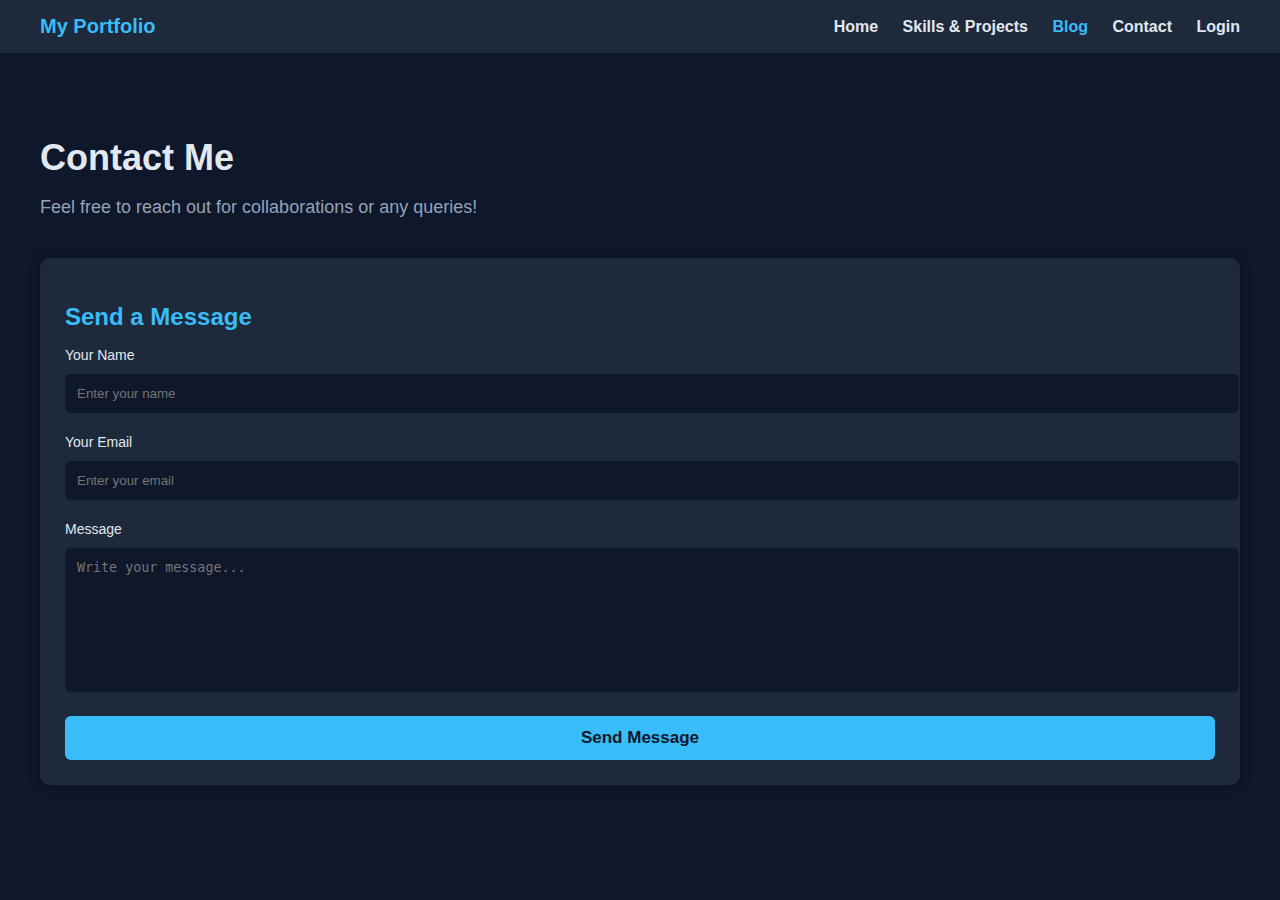
<file: contact.html>
<!DOCTYPE html>
<html lang="en">
<head>
    <meta charset="UTF-8">
    <meta name="viewport" content="width=device-width, initial-scale=1.0">
    <title>Contact Me - Portfolio</title>
    <link rel="stylesheet" href="contact.css">
</head>
<body>
    <nav>
        <div class="logo">My Portfolio</div>
        <div>
            <a href="index.html">Home</a>
            <a href="skills.html">Skills & Projects</a>
            <a href="blog.html" class="active">Blog</a>
            <a href="contact.html">Contact</a>
            <a href="login.html">Login</a>
        </div>
    </nav>
    <section class="contact-section">
        <h1 class="section-title">Contact Me</h1>
        <p class="section-subtitle">Feel free to reach out for collaborations or any queries!</p>

        <div class="contact-container">
            <form class="contact-form">
                <h2>Send a Message</h2>

                <label for="name">Your Name</label>
                <input type="text" id="name" placeholder="Enter your name" required>

                <label for="email">Your Email</label>
                <input type="email" id="email" placeholder="Enter your email" required>

                <label for="message">Message</label>
                <textarea id="message" placeholder="Write your message..." required></textarea>

                <button type="submit">Send Message</button>
            </form>
        </div>
    </section>

</body>
</html>
</file>
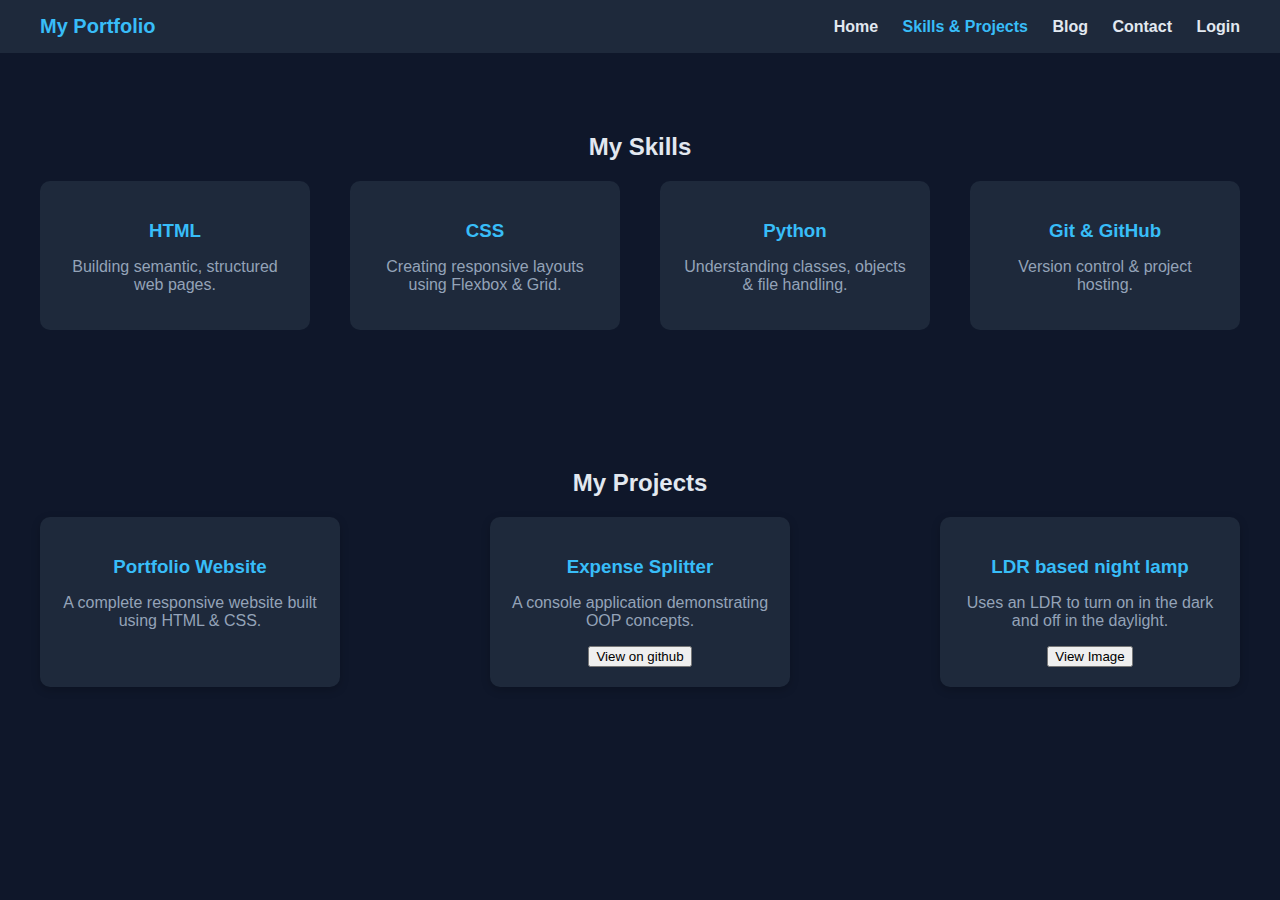
<file: skills.html>
<!DOCTYPE html>
<html lang="en">
<head>
    <meta charset="UTF-8" />
    <meta name="viewport" content="width=device-width, initial-scale=1.0" />
    <title>Skills & Projects | Portfolio</title>

    <link rel="stylesheet" href="skills.css" />
</head>
<body>
    <nav>
        <div class="logo">My Portfolio</div>
        <div>
            <a href="index.html">Home</a>
            <a href="skills.html" class="active">Skills & Projects</a>
            <a href="blog.html">Blog</a>
            <a href="contact.html">Contact</a>
            <a href="login.html">Login</a>
        </div>
    </nav>
    <section class="skills">
        <h2>My Skills</h2>

        <div class="skills-container">

            <div class="skill-box">
                <h3>HTML</h3>
                <p>Building semantic, structured web pages.</p>
            </div>

            <div class="skill-box">
                <h3>CSS</h3>
                <p>Creating responsive layouts using Flexbox & Grid.</p>
            </div>

            <div class="skill-box">
                <h3>Python</h3>
                <p>Understanding classes, objects & file handling.</p>
            </div>

            <div class="skill-box">
                <h3>Git & GitHub</h3>
                <p>Version control & project hosting.</p>
            </div>

        </div>
    </section>

    <section class="projects">
        <h2>My Projects</h2>

        <div class="projects-container">

            <div class="project-card">
                <h3>Portfolio Website</h3>
                <p>A complete responsive website built using HTML & CSS.</p>
            </div>

            <div class="project-card">
                <h3>Expense Splitter</h3>
                <p>A console application demonstrating OOP concepts.</p>
                <a href="https://github.com/Mahi-S1/Expense-Splitter"><button class="btn">View on github</button></a>
            </div>

            <div class="project-card">
                <h3>LDR based night lamp</h3>
                <p>Uses an LDR to turn on in the dark and off in the daylight.</p>
                <a href="nightlamp.jpeg"><button class="btn">View Image</button></a>
            </div>

        </div>
    </section>

</body>
</html>
</file>
<file: contact.css>
body {
    margin: 0;
    font-family: Arial, sans-serif;
    background: #0f172a;
    color: #e2e8f0;
}
nav {
    background: #1e293b;
    padding: 15px 40px;
    display: flex;
    justify-content: space-between;
    align-items: center;
    position: sticky;
    top: 0;
}

nav a {
    color: #e2e8f0;
    text-decoration: none;
    margin-left: 20px;
    font-weight: bold;
}

nav a:hover,
nav a.active {
    color: #38bdf8;
}

.logo {
    font-size: 20px;
    font-weight: bold;
    color: #38bdf8;
}
.contact-section {
    padding: 60px 40px;
}

.contact-section h1 {
    font-size: 36px;
    margin-bottom: 10px;
}

.contact-section p {
    font-size: 18px;
    color: #94a3b8;
    margin-bottom: 40px;
}

.contact-container {
    display: flex;
    gap: 40px;
    align-items: flex-start;
}
.contact-form {
    flex: 1;
    background: #1e293b;
    padding: 25px;
    border-radius: 10px;
    box-shadow: 0 0 12px rgba(0,0,0,0.3);
}

.contact-form h2 {
    margin-bottom: 15px;
    color: #38bdf8;
}

.contact-form label {
    font-size: 14px;
}

.contact-form input,
.contact-form textarea {
    width: 100%;
    padding: 12px;
    margin: 10px 0 20px;
    border-radius: 6px;
    border: none;
    background: #0f172a;
    color: #e2e8f0;
}

.contact-form textarea {
    height: 120px;
    resize: none;
}

.contact-form button {
    width: 100%;
    padding: 12px;
    background: #38bdf8;
    color: #0f172a;
    border: none;
    border-radius: 6px;
    font-size: 17px;
    font-weight: bold;
    cursor: pointer;
}

.contact-form button:hover {
    background: #0ea5e9;
}
</file>
<file: skills.css>
body {
    margin: 0;
    font-family: Arial, sans-serif;
    background: #0f172a;
    color: #e2e8f0;
}
nav {
    background: #1e293b;
    padding: 15px 40px;
    display: flex;
    justify-content: space-between;
    align-items: center;
    position: sticky;
    top: 0;
}
nav a {
    color: #e2e8f0;
    text-decoration: none;
    margin-left: 20px;
    font-weight: bold;
}
nav a:hover,
nav a.active {
    color: #38bdf8;
}

.logo {
    font-size: 20px;
    font-weight: bold;
    color: #38bdf8;
}
.skills {
    padding: 60px 40px;
    text-align: center;
}

.skills-container {
    display: flex;
    flex-wrap: wrap;
    justify-content: space-between;
}

.skill-box {
    width: 230px;
    padding: 20px;
    background: #1e293b;
    border-radius: 10px;
    text-align: center;
}

.skill-box h3 {
    color: #38bdf8;
    margin-bottom: 10px;
}

.skill-box p {
    color: #94a3b8;
}
.projects {
    padding: 60px 40px;
    text-align: center;
}

.projects-container {
    display: flex;
    flex-wrap: wrap;
    justify-content: space-between;
}

.project-card {
    width: 260px;
    padding: 20px;
    background: #1e293b;
    border-radius: 10px;
    text-align: center;
    box-shadow: 0 3px 10px rgba(0,0,0,0.2);
}

.project-card h3 {
    color: #38bdf8;
    margin-bottom: 10px;
}

.project-card p {
    color: #94a3b8;
}
</file>
